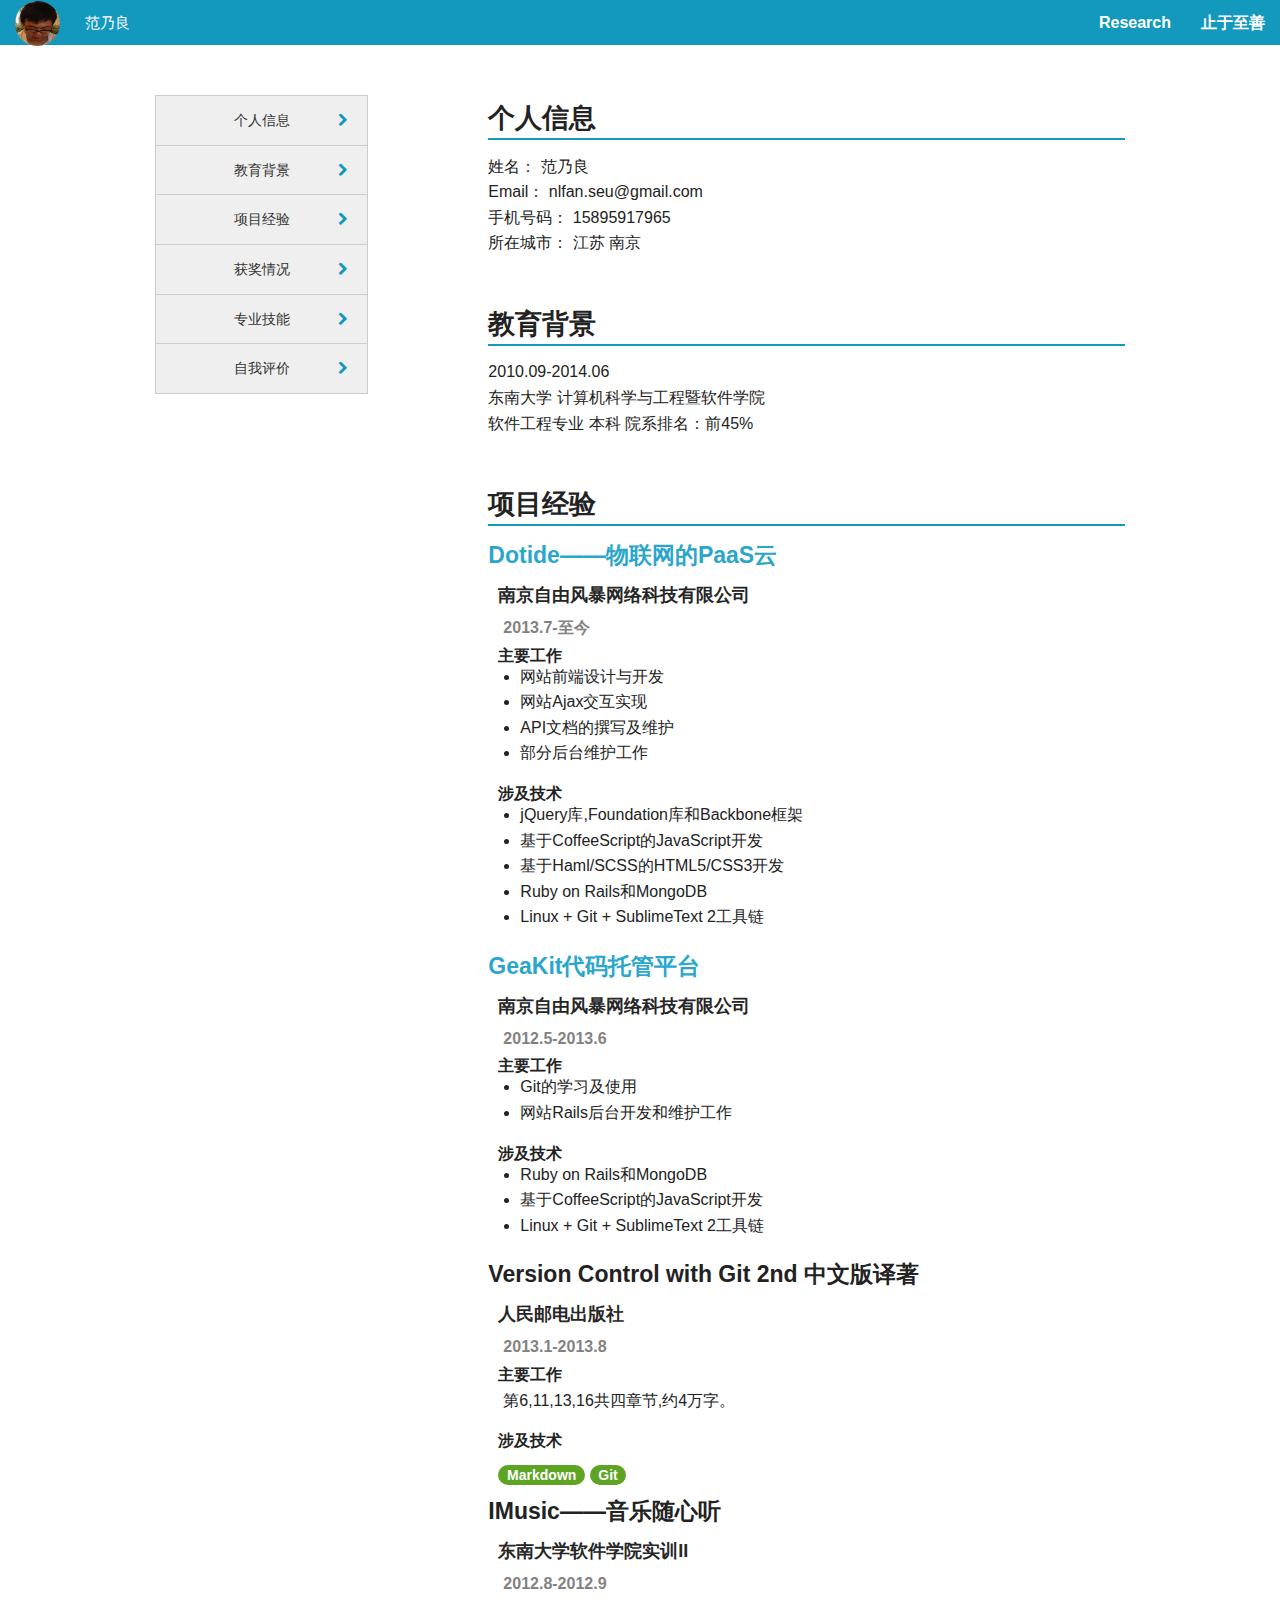
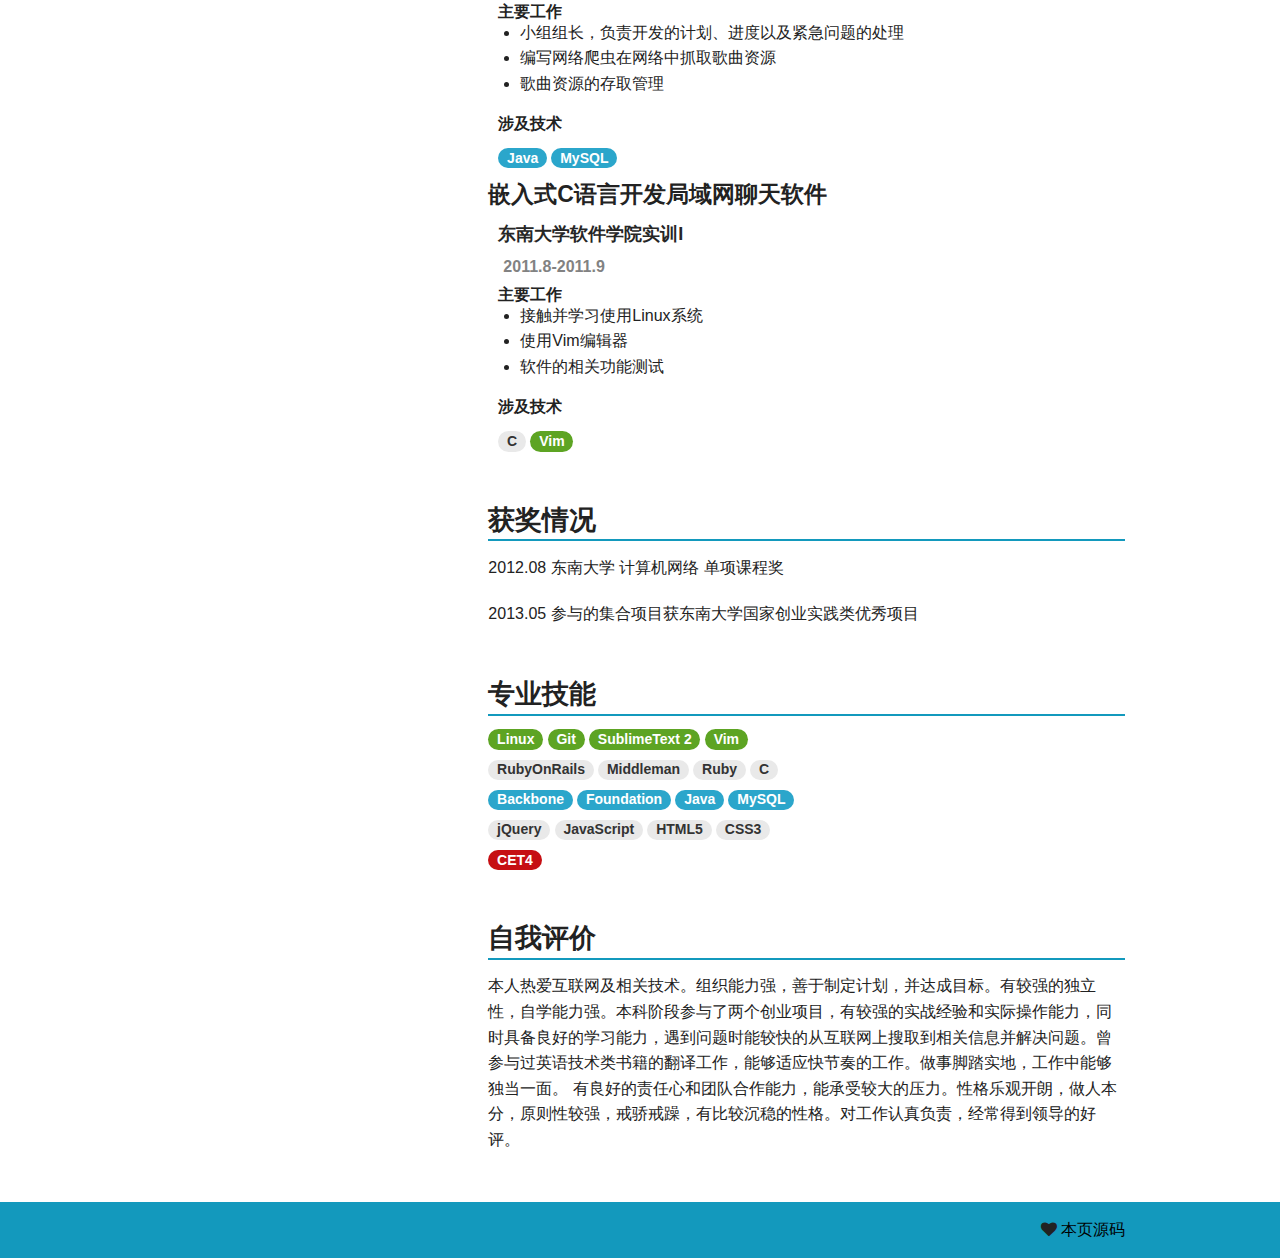
<file: index.html>
<!DOCTYPE html>
<html>

<head>
  <meta charset='utf-8' />
  <meta http-equiv="X-UA-Compatible" content="chrome=1" />
  <meta name="description" content="Nlfan.github.io : nlfan's resume." />
  <link rel="stylesheet" type="text/css" media="screen" href="stylesheets/stylesheet.css">
  <link rel="stylesheet" type="text/css" media="screen" href="stylesheets/foundation.min.css">
  <link rel="stylesheet" href="stylesheets/font-awesome/css/font-awesome.min.css">
  <title>NLFan's Resume</title>
</head>

<body >
  <nav class="top-bar">
    <ul class="title-area">
      <li class="name">
        <h1>
          <a href="https://github.com/nlfan"><img src="images/me2.jpeg" width="45px" height="45px">
            <span>范乃良</span>
          </a>
          
        </h1>
      </li>

    </ul>
    <section class="top-bar-section">
      <ul class="right">
        <li><a href="research.html">Research</a></li>
        <li class=""><a href="http://www.seu.edu.cn/s/3/t/123/p/1/c/11/d/6815/list.htm"><span data-tooltip title="东南大学校训">止于至善</span></a></li>
      </ul>
    </section>
  </nav>
    <div class="row">
      <div class="large-12 columns">
        <div class="resume">
          <div class="content">
            <div class="row">
              <div class="large-3 columns">
                <div class="section-container side-bar accordion" data-section="accordion">
                  <section class="section info">
                    <p class="title">
                      <a href="#info">
                        <span>个人信息</span>
                        <i class="icon-chevron-right"></i>
                      </a>
                    </p>
                  </section>
                  <section class="section edu">
                    <p class="title">
                      <a href="#edu">
                        <span>教育背景</span>
                        <i class="icon-chevron-right"></i>
                      </a>
                    </p>
                  </section>
                  <section class="section pro">
                    <p class="title">
                      <a href="#pro">
                        <span>项目经验</span>
                        <i class="icon-chevron-right"></i>
                      </a>
                    </p>
                  </section>
                  <section class="section award">
                    <p class="title">
                      <a href="#award">
                        <span>获奖情况</span>
                        <i class="icon-chevron-right"></i>
                      </a>
                    </p>
                  </section>
                  <section class="section it">
                    <p class="title">
                      <a href="#it">
                        <span>专业技能</span>
                        <i class="icon-chevron-right"></i>
                      </a>
                    </p>
                  </section>
                  <section class="section comment">
                    <p class="title">
                      <a href="#comment">
                        <span>自我评价</span>
                        <i class="icon-chevron-right"></i>
                      </a>
                    </p>
                  </section>
                </div>
              </div>
              <div class="large-8 columns">
                <div class="desc" id="info">
                  <h3 class="mad">个人信息</h3>
                  <p>姓名： 范乃良<br/>
                    Email： nlfan.seu@gmail.com<br/>
                    手机号码： 15895917965<br/>
                    所在城市： 江苏 南京<br/>
                  </p>
                </div>
                <div class="desc" id="edu">
                  <h3 class="mad">教育背景</h3>
                  <p>
                    2010.09-2014.06<br/>
                    东南大学 计算机科学与工程暨软件学院<br/>
                    软件工程专业 本科 院系排名：前45%<br/>
                  </p>
                </div>
                <div class="desc" id="pro">
                  <h3 class="mad">项目经验</h3>
                  <div class="block">
                    <h4><a href="http://dotide.com">Dotide——物联网的PaaS云</a></h4>
                    <div class="second">
                      <h5>南京自由风暴网络科技有限公司</h5>
                      <h6 class="muted">2013.7-至今</h6>
                      <strong>主要工作</strong>
                      <ul>
                        <li>网站前端设计与开发</li>
                        <li>网站Ajax交互实现</li>
                        <li>API文档的撰写及维护</li>
                        <li>部分后台维护工作</li>
                      </ul>
                      <strong>涉及技术</strong>
                      <ul>
                        <li>jQuery库,Foundation库和Backbone框架</li>
                        <li>基于CoffeeScript的JavaScript开发</li>
                        <li>基于Haml/SCSS的HTML5/CSS3开发</li>
                        <li>Ruby on Rails和MongoDB</li>
                        <li>Linux + Git + SublimeText 2工具链</li>
                      </ul>
                    </div>
                  </div>
                  <div class="block">
                    <h4><a href="https://geakit.com">GeaKit代码托管平台</a></h4>
                    <div class="second">
                      <h5>南京自由风暴网络科技有限公司</h5>
                      <h6 class="muted">2012.5-2013.6</h6>
                      <strong>主要工作</strong>
                      <ul>
                        <li>Git的学习及使用</li>
                        <li>网站Rails后台开发和维护工作</li>
                      </ul>
                      <strong>涉及技术</strong>
                      <ul>
                        <li>Ruby on Rails和MongoDB</li>
                        <li>基于CoffeeScript的JavaScript开发</li>
                        <li>Linux + Git + SublimeText 2工具链</li>
                      </ul>
                    </div>
                  </div>
                  <div  class="block">
                    <h4>Version Control with Git 2nd 中文版译著</h4>
                    <div class="second">
                      <h5>人民邮电出版社</h5>
                      <h6 class="muted">2013.1-2013.8</h6>
                      <strong>主要工作</strong>
                      <p class="mainwork">第6,11,13,16共四章节,约4万字。</p>
                      <strong>涉及技术</strong>
                      <div>
                        <br>
                        <span class="round success label">Markdown</span>
                        <span class="round success label">Git</span>
                      </div>
                    </div>
                  </div>
                  <div class="block">
                    <h4>IMusic——音乐随心听</h4>
                    <div class="second">
                      <h5>东南大学软件学院实训II</h5>
                      <h6 class="muted">2012.8-2012.9</h6>
                      <strong>主要工作</strong>
                      <ul>
                        <li>小组组长，负责开发的计划、进度以及紧急问题的处理</li>
                        <li>编写网络爬虫在网络中抓取歌曲资源</li>
                        <li>歌曲资源的存取管理</li>
                      </ul>
                      <strong>涉及技术</strong>
                      <div>
                        <br>
                        <span class="round label">Java</span>
                        <span class="round label">MySQL</span>
                      </div>
                    </div>
                  </div>
                  <div class="block">
                    <h4>嵌入式C语言开发局域网聊天软件</h4>
                    <div class="second">
                      <h5>东南大学软件学院实训I</h5>
                      <h6 class="muted">2011.8-2011.9</h6>
                      <strong>主要工作</strong>
                      <ul>
                        <li>接触并学习使用Linux系统</li>
                        <li>使用Vim编辑器</li>
                        <li>软件的相关功能测试</li>
                      </ul>
                      <strong>涉及技术</strong>
                      <div>
                        <br>
                        <span class="round secondary label">C</span>
                        <span class="round success label">Vim</span>
                      </div>
                    </div>
                  </div>
                </div>
                <div class="desc" id="award">
                  <h3 class="mad">获奖情况</h3>
                  <p>2012.08 东南大学 计算机网络 单项课程奖</p>
                  <p>2013.05 参与的集合项目获东南大学国家创业实践类优秀项目</p>
                </div>
                <div class="desc" id="it">
                  <h3 class="mad">专业技能</h3>
                  <div>
                    <span class="round success label">Linux</span>
                    <span class="round success label">Git</span>
                    <span class="round success label">SublimeText 2</span>
                    <span class="round success label">Vim</span>
                  </div>
                  <div>
                    <span class="round secondary label">RubyOnRails</span>
                    <span class="round secondary label">Middleman</span>
                    <span class="round secondary label">Ruby</span>
                    <span class="round secondary label">C</span>

                  </div>
                  <div>
                    <span class="round label">Backbone</span>
                    <span class="round label">Foundation</span>
                    <span class="round label">Java</span>
                    <span class="round label">MySQL</span>
                  </div>
                  <div>
                    <span class="round secondary label">jQuery</span>
                    <span class="round secondary label">JavaScript</span>
                    <span class="round secondary label">HTML5</span>
                    <span class="round secondary label">CSS3</span>
                  </div>
                  <div>
                    <span class="round alert label">CET4</span>
                  </div>
                </div>
                <div class="desc" id="comment">
                  <h3 class="mad">自我评价</h3>
                  <p>本人热爱互联网及相关技术。组织能力强，善于制定计划，并达成目标。有较强的独立性，自学能力强。本科阶段参与了两个创业项目，有较强的实战经验和实际操作能力，同时具备良好的学习能力，遇到问题时能较快的从互联网上搜取到相关信息并解决问题。曾参与过英语技术类书籍的翻译工作，能够适应快节奏的工作。做事脚踏实地，工作中能够独当一面。 有良好的责任心和团队合作能力，能承受较大的压力。性格乐观开朗，做人本分，原则性较强，戒骄戒躁，有比较沉稳的性格。对工作认真负责，经常得到领导的好评。
                  </p>
                </div>
              </div>
            </div>
          </div>
        </div>
      </div>
    </div>
      <!-- Footer -->
      <footer class="footer">
        <div class="row">
        <div class="small-12 large-6 columns"></div>
        <div class="small-12 large-6 columns">
          <p class="right">
            <i class="icon-heart"></i>
            <a class="endlink" href="https://github.com/nlfan/nlfan.github.io">本页源码</a>
          </p>
        </div>
      </div>
      </footer>
<script type="text/javascript" src='javascripts/foundation.min.js'></script>
</body>
</html>
</file>
<file: stylesheets/stylesheet.css>
nav.top-bar{
  background-color: #1399bd;
}
.title-area .name span{
  font-weight: 500;
  font-size: 15px;
}
.top-bar .top-bar-section .right li a{
  font-weight: bold;
  font-size: 16px;
  background-color: #1399bd;
  color: white;
}
.top-bar .top-bar-section .right li a:hover{
  background-color: #1399bd;
  color: #dbdbdb;
}
.resume .content{
  margin-top: 50px;
}
.side-bar section a{
  text-align: center;
  position: relative;
}
.side-bar section a i{
  position: absolute;
  right: 20px;
  line-height: 22px;
  color: #1399bd;
}
.title-area img{
  width: 45px;
  height: 45px;
  border-radius: 50%;
  margin-right: 20px;
}
.footer{
  background-color: #1399bd;
  padding: 15px;
}
.footer a:hover{
  color: black;
  text-decoration: underline;
}
#info h3, #edu h3, #pro h3, #award h3, #it h3, #comment h3{
  border-bottom: solid 2px #1399bd;
}
#info, #edu, #pro, #award, #it, #comment{
  margin-bottom: 50px;
}
.large-8 ul{
  margin-left: 22px;
}
.resume .content .row .large-3{
  position: fixed;
  width: 19%;
}
.muted{
  margin-left: 5px;
  color: #828282;
}
.block{
  margin-bottom: 35px;
}
.second{
  margin-left: 10px;
}
.second h5{
  color: #262626;
}
.mainwork{
  margin-top: 5px;
  margin-left: 5px;
}
.endlink{
  color: black;
}
.footer p{
  margin-bottom: 0;
}
.desc div{
  margin-bottom: 10px;
}
</file>
